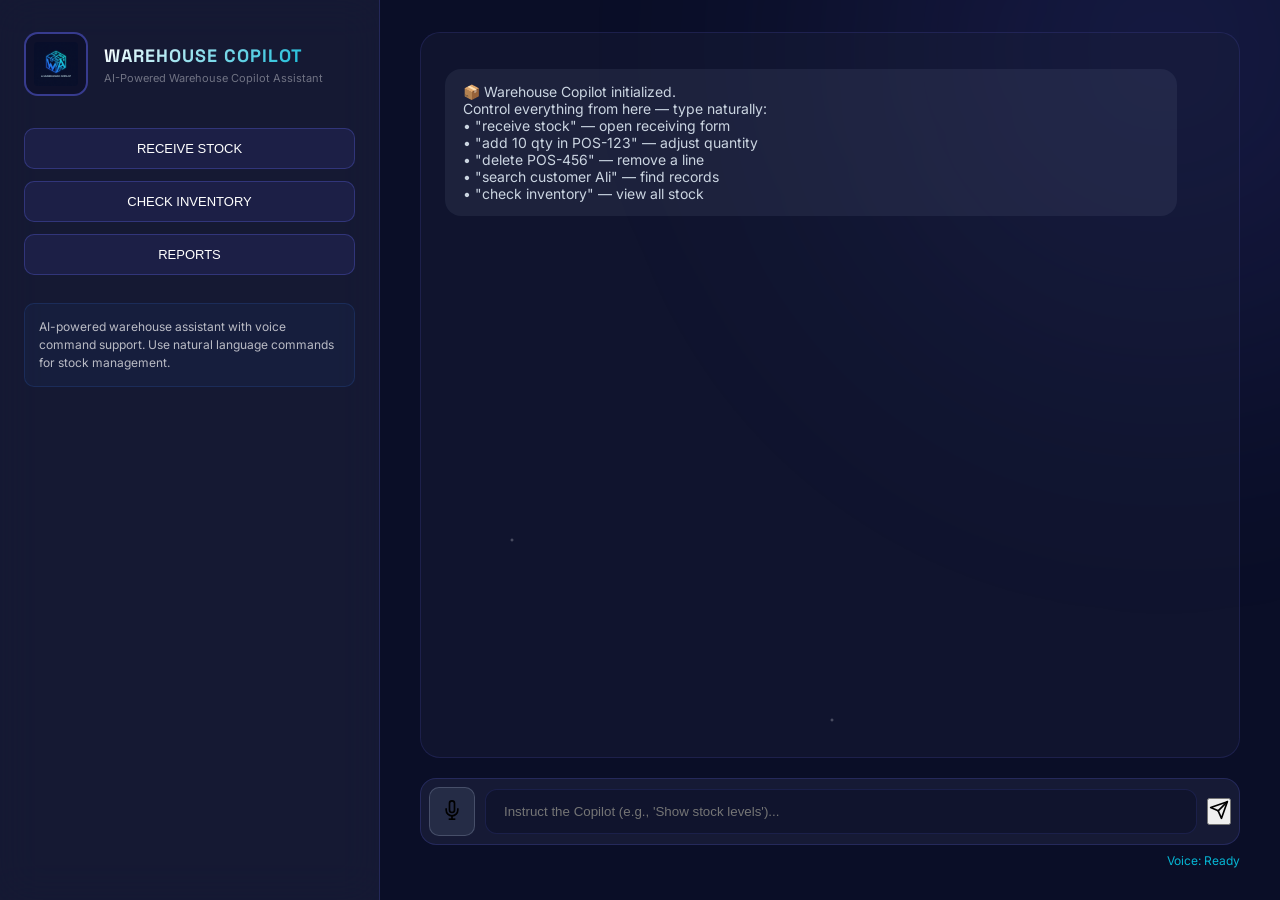
<file: Warehouse Copilot/frontend/index.html>
<!DOCTYPE html>
<html lang="en">
<head>
  <meta charset="UTF-8" />
  <meta name="viewport" content="width=1920, initial-scale=1.0"/>
  <meta name="description" content="Warehouse Copilot - AI-powered warehouse management and inventory tracking system" />
  <title>Warehouse Copilot - Enterprise Logistics Engine</title>
  <link rel="stylesheet" href="./styles.css">
</head>
<body>
  <div class="app">
    <aside class="sidebar">
      <div class="brand">
        <img src="./logo.png" alt="Warehouse Copilot Logo" class="logo">
        <div>
          <h1>WAREHOUSE COPILOT</h1>
          <p class="subtitle">AI-Powered Warehouse Copilot Assistant</p>
        </div>
      </div>

      <div class="quick-actions">
        <button class="chip" data-action="receive">RECEIVE STOCK</button>
        <button class="chip" data-action="inventory">CHECK INVENTORY</button>
        <button class="chip" data-action="reports">REPORTS</button>
      </div>

      <div class="info">
        <p>AI-powered warehouse assistant with voice command support. Use natural language commands for stock management.</p>
      </div>
    </aside>

    <main class="main">
      <div class="chat-panel" id="chat-log"></div>

      <div class="input-panel">
        <button id="micBtn" class="mic-btn" title="Voice Command">
          <svg width="20" height="20" viewBox="0 0 24 24" fill="none" stroke="currentColor" stroke-width="2">
            <path d="M12 1a3 3 0 0 0-3 3v8a3 3 0 0 0 6 0V4a3 3 0 0 0-3-3z"></path>
            <path d="M19 10v2a7 7 0 0 1-14 0v-2"></path>
            <line x1="12" y1="19" x2="12" y2="23"></line>
            <line x1="8" y1="23" x2="16" y2="23"></line>
          </svg>
        </button>
        <input id="userInput" type="text" placeholder="Instruct the Copilot (e.g., 'Show stock levels')..." />
        <button id="sendBtn">
          <svg width="20" height="20" viewBox="0 0 24 24" fill="none" stroke="currentColor" stroke-width="2" stroke-linecap="round" stroke-linejoin="round">
            <line x1="22" y1="2" x2="11" y2="13"></line>
            <polygon points="22 2 15 22 11 13 2 9 22 2"></polygon>
          </svg>
        </button>
      </div>
      <div id="voiceStatus" class="voice-status">Voice: Ready</div>
    </main>
  </div>

  <!-- Receiving Modal -->
  <div class="modal-overlay" id="modal">
    <div class="modal modal-wide">
      <h2>Stock Receiving Form</h2>

      <div class="section-title">Header Information</div>
      <div class="form-grid">
        <div>
          <label>Customer</label>
          <input type="text" id="customer" placeholder="ABC Trading Co." />
        </div>
        <div>
          <label>Warehouse</label>
          <input type="text" id="warehouse" placeholder="WH1" />
        </div>
        <div>
          <label>Receiving Date</label>
          <input type="date" id="receiving_date" />
        </div>
        <div>
          <label>Reference No</label>
          <input type="text" id="reference_no" placeholder="PO-12345" />
        </div>
      </div>

      <div class="section-title">Line Items</div>
      <div class="line-items">
        <table class="line-table">
          <thead>
            <tr>
              <th>Item Code</th>
              <th>Location</th>
              <th>Batch No</th>
              <th>MFG Date</th>
              <th>Expiry Date</th>
              <th>Shelf Expiry Date</th>
              <th>Quantity</th>
              <th>Status</th>
              <th></th>
            </tr>
          </thead>
          <tbody id="lineItemsBody"></tbody>
        </table>
        <button id="addLineBtn" class="btn ghost add-row">+ Add Item</button>
      </div>

      <div class="modal-actions">
        <button id="closeModal" class="btn ghost">Cancel</button>
        <button id="confirmBtn" class="btn primary">Confirm</button>
      </div>
    </div>
  </div>

  <script src="./app.js"></script>
</body>
</html>
</file>
<file: Warehouse Copilot/frontend/styles.css>
@import url('https://fonts.googleapis.com/css2?family=Space+Grotesk:wght@300;400;500;600;700&family=Inter:wght@300;400;500;600&display=swap');

* {
  box-sizing: border-box;
  margin: 0;
  padding: 0;
}

:root {
  --space-black: #0a0e27;
  --deep-space: #1a1f3a;
  --cosmic-purple: #6366f1;
  --neon-blue: #3b82f6;
  --cyan-glow: #06b6d4;
  --purple-glow: #8b5cf6;
  --pink-accent: #ec4899;
  --star-white: #ffffff;
  --danger-red: #ef4444;
  --font-primary: 'Space Grotesk', system-ui, sans-serif;
  --font-secondary: 'Inter', sans-serif;
}

html {
  font-size: 16px;
  -webkit-font-smoothing: antialiased;
  -moz-osx-font-smoothing: grayscale;
}

body {
  margin: 0;
  font-family: var(--font-secondary);
  background: var(--space-black);
  color: var(--star-white);
  overflow-x: hidden;
  position: relative;
}

/* Animated Starfield Background */
body::before {
  content: "";
  position: fixed;
  top: 0;
  left: 0;
  width: 100%;
  height: 100%;
  background:
    radial-gradient(2px 2px at 20% 30%, white, transparent),
    radial-gradient(2px 2px at 60% 70%, white, transparent),
    radial-gradient(1px 1px at 50% 50%, white, transparent),
    radial-gradient(1px 1px at 80% 10%, white, transparent),
    radial-gradient(2px 2px at 90% 60%, white, transparent),
    radial-gradient(1px 1px at 33% 80%, white, transparent),
    radial-gradient(1px 1px at 15% 95%, white, transparent);
  background-size: 200% 200%, 150% 150%, 180% 180%, 220% 220%, 190% 190%, 210% 210%, 160% 160%;
  background-position: 0% 0%, 50% 50%, 100% 0%, 0% 100%, 50% 0%, 0% 50%, 100% 100%;
  animation: twinkle 60s ease-in-out infinite;
  opacity: 0.6;
  z-index: 0;
  pointer-events: none;
}

@keyframes twinkle {
  0%, 100% { opacity: 0.6; }
  50% { opacity: 0.8; }
}

body::after {
  content: "";
  position: fixed;
  top: -50%;
  right: -30%;
  width: 1000px;
  height: 1000px;
  background: radial-gradient(circle, rgba(99, 102, 241, 0.15), transparent 70%);
  border-radius: 50%;
  filter: blur(80px);
  animation: float 20s ease-in-out infinite;
  z-index: 0;
  pointer-events: none;
}

@keyframes float {
  0%, 100% { transform: translate(0, 0) scale(1); }
  50% { transform: translate(-100px, 100px) scale(1.1); }
}

.app {
  display: grid;
  grid-template-columns: 380px 1fr;
  min-height: 100vh;
  position: relative;
  z-index: 1;
  max-width: 1920px;
  margin: 0 auto;
}

/* Sidebar with Glassmorphism */
.sidebar {
  position: relative;
  background: rgba(26, 31, 58, 0.7);
  backdrop-filter: blur(20px);
  border-right: 1px solid rgba(99, 102, 241, 0.2);
  padding: 32px 24px;
  overflow: hidden;
}

/* Brand Section */
.brand {
  display: flex;
  gap: 16px;
  align-items: center;
  margin-bottom: 32px;
  position: relative;
  z-index: 2;
}

.logo {
  width: 64px;
  height: 64px;
  object-fit: contain;
  background: rgba(10, 14, 39, 0.6);
  padding: 8px;
  border-radius: 14px;
  border: 2px solid rgba(99, 102, 241, 0.5);
}

.sidebar h1 {
  margin: 0;
  font-size: 18px;
  font-family: var(--font-primary);
  font-weight: 700;
  letter-spacing: 1px;
  background: linear-gradient(135deg, #fff 0%, var(--cyan-glow) 100%);
  -webkit-background-clip: text;
  background-clip: text;
  -webkit-text-fill-color: transparent;
}

.subtitle {
  margin: 4px 0 0;
  opacity: 0.65;
  font-size: 11px;
  color: rgba(255, 255, 255, 0.6);
}

/* Quick Actions */
.quick-actions {
  display: grid;
  gap: 12px;
  margin-bottom: 28px;
}

.chip {
  background: rgba(99, 102, 241, 0.1);
  color: #fff;
  border: 1px solid rgba(99, 102, 241, 0.3);
  padding: 12px 18px;
  border-radius: 10px;
  cursor: pointer;
  font-size: 13px;
  font-weight: 500;
}

/* Info Box */
.info {
  font-size: 12px;
  line-height: 1.5;
  background: rgba(59, 130, 246, 0.05);
  padding: 14px;
  border-radius: 10px;
  border: 1px solid rgba(59, 130, 246, 0.15);
  color: rgba(255, 255, 255, 0.7);
}

/* Main Content Area */
.main {
  display: flex;
  flex-direction: column;
  padding: 32px 40px;
  max-width: 1400px;
  margin: 0 auto;
  width: 100%;
}

/* Chat Panel */
.chat-panel {
  flex: 1;
  background: rgba(26, 31, 58, 0.4);
  border-radius: 20px;
  padding: 24px;
  overflow-y: auto;
  border: 1px solid rgba(99, 102, 241, 0.15);
  min-height: 500px;
}

/* Messages */
.msg {
  margin: 12px 0;
  padding: 14px 18px;
  border-radius: 16px;
  max-width: 95%;
  font-size: 14px;
}

.msg.assistant {
  background: rgba(59, 130, 246, 0.12);
  color: #e0e7ff;
}

.msg.system {
  background: rgba(100, 116, 139, 0.15);
  color: #cbd5e1;
}

.msg.error {
  background: rgba(239, 68, 68, 0.15);
  color: #fecaca;
}

.msg.user {
  background: linear-gradient(135deg, var(--cosmic-purple), var(--purple-glow));
  color: #fff;
  margin-left: auto;
  border-bottom-right-radius: 4px;
}

.msg.success {
  background: rgba(16, 185, 129, 0.15);
  color: #a7f3d0;
  border: 1px solid rgba(16, 185, 129, 0.3);
}

.msg.warning {
  background: rgba(245, 158, 11, 0.15);
  color: #fde68a;
  border: 1px solid rgba(245, 158, 11, 0.3);
}

/* Inventory Card */
.msg.card {
  max-width: 100%;
  padding: 0;
  overflow: hidden;
  background: rgba(26, 31, 58, 0.6);
  border: 1px solid rgba(99, 102, 241, 0.3);
}

.card-header {
  background: linear-gradient(135deg, rgba(99, 102, 241, 0.3), rgba(139, 92, 246, 0.3));
  padding: 16px 20px;
  font-weight: 600;
  font-size: 15px;
}

.inventory-filters {
  padding: 12px 16px;
  border-bottom: 1px solid rgba(99, 102, 241, 0.2);
}

.filter-group {
  display: grid;
  grid-template-columns: 1.6fr 1fr 1fr 1fr 1fr auto auto;
  gap: 10px;
}

.filter-group input {
  padding: 10px 12px;
  border-radius: 10px;
  border: 1px solid rgba(99, 102, 241, 0.3);
  background: rgba(10, 14, 39, 0.6);
  color: #fff;
  font-size: 12px;
}

.inventory-table-wrapper {
  overflow-x: auto;
}

.inventory-table {
  width: 100%;
  border-collapse: collapse;
  font-size: 12px;
}

.inventory-table thead {
  background: rgba(99, 102, 241, 0.15);
}

.inventory-table th,
.inventory-table td {
  padding: 10px 12px;
  text-align: left;
  border-bottom: 1px solid rgba(99, 102, 241, 0.12);
}

.inline-input {
  width: 100%;
  padding: 6px 8px;
  border-radius: 6px;
  border: 1px solid rgba(99, 102, 241, 0.3);
  background: rgba(10, 14, 39, 0.6);
  color: #fff;
  font-size: 12px;
}

.action-cell {
  display: flex;
  flex-wrap: wrap;
  gap: 6px;
}

/* Buttons */
.btn {
  padding: 10px 18px;
  border-radius: 10px;
  border: none;
  cursor: pointer;
  font-weight: 600;
  font-size: 13px;
}

.btn.small {
  padding: 6px 10px;
  font-size: 11px;
}

.btn.primary {
  background: linear-gradient(135deg, var(--cosmic-purple) 0%, var(--purple-glow) 100%);
  color: #fff;
}

.btn.ghost {
  background: rgba(100, 116, 139, 0.2);
  color: #e2e8f0;
  border: 1px solid rgba(148, 163, 184, 0.3);
}

.btn.danger {
  background: rgba(239, 68, 68, 0.2);
  color: #fecaca;
  border: 1px solid rgba(239, 68, 68, 0.4);
}

/* Input Panel */
.input-panel {
  display: flex;
  align-items: center;
  gap: 10px;
  margin-top: 20px;
  background: rgba(26, 31, 58, 0.8);
  padding: 8px;
  border-radius: 16px;
  border: 1px solid rgba(99, 102, 241, 0.2);
}

.input-panel input {
  flex: 1;
  padding: 14px 18px;
  border-radius: 12px;
  border: 1px solid rgba(99, 102, 241, 0.15);
  background: rgba(10, 14, 39, 0.5);
  color: #fff;
}

/* Mic Button */
.mic-btn {
  background: rgba(100, 116, 139, 0.2);
  border: 1px solid rgba(148, 163, 184, 0.3);
  padding: 12px;
  border-radius: 10px;
  cursor: pointer;
}

.voice-status {
  margin-top: 8px;
  font-size: 12px;
  color: var(--cyan-glow);
  text-align: right;
}

/* Modal Overlay */
.modal-overlay {
  display: none;
  position: fixed;
  inset: 0;
  background: rgba(10, 14, 39, 0.85);
  backdrop-filter: blur(8px);
  align-items: center;
  justify-content: center;
  z-index: 1000;
}

.modal {
  background: rgba(26, 31, 58, 0.95);
  width: 90%;
  max-width: 780px;
  padding: 32px;
  border-radius: 24px;
  border: 2px solid rgba(99, 102, 241, 0.3);
}

.modal-wide {
  max-width: 1100px;
}

.section-title {
  margin: 12px 0 10px;
  font-size: 13px;
  letter-spacing: 0.6px;
  text-transform: uppercase;
  color: var(--cyan-glow);
}

.form-grid {
  display: grid;
  grid-template-columns: 1fr 1fr;
  gap: 16px;
  margin-bottom: 24px;
}

.form-grid label {
  display: block;
  font-size: 13px;
  font-weight: 500;
  margin-bottom: 6px;
  color: var(--cyan-glow);
}

.form-grid input {
  width: 100%;
  padding: 12px 16px;
  border-radius: 10px;
  border: 2px solid rgba(99, 102, 241, 0.3);
  background: rgba(10, 14, 39, 0.6);
  color: #fff;
}

.line-items {
  display: flex;
  flex-direction: column;
  gap: 12px;
}

.line-table {
  width: 100%;
  border-collapse: collapse;
  background: rgba(10, 14, 39, 0.4);
  border-radius: 12px;
  overflow: hidden;
  border: 1px solid rgba(99, 102, 241, 0.2);
}

.line-table th,
.line-table td {
  padding: 10px 12px;
  text-align: left;
  font-size: 12px;
  border-bottom: 1px solid rgba(99, 102, 241, 0.12);
}

.line-table input,
.line-table select {
  width: 100%;
  padding: 8px 10px;
  border-radius: 8px;
  border: 1px solid rgba(99, 102, 241, 0.3);
  background: rgba(10, 14, 39, 0.6);
  color: #fff;
  font-size: 12px;
}

.modal-actions {
  display: flex;
  gap: 12px;
  justify-content: flex-end;
  margin-top: 24px;
}

@media (max-width: 968px) {
  .app {
    grid-template-columns: 1fr;
  }
  .filter-group {
    grid-template-columns: 1fr;
  }
  .form-grid {
    grid-template-columns: 1fr;
  }
}

/* Upgrade: icon action buttons */
.icon-btn {
  width: 34px;
  height: 34px;
  border-radius: 10px;
  border: 1px solid rgba(99, 102, 241, 0.35);
  background: rgba(99, 102, 241, 0.18);
  color: #e0e7ff;
  display: inline-flex;
  align-items: center;
  justify-content: center;
  cursor: pointer;
  transition: all 0.2s ease;
  box-shadow: inset 0 0 12px rgba(99, 102, 241, 0.12);
}

.icon-btn:hover {
  border-color: rgba(99, 102, 241, 0.7);
  background: rgba(99, 102, 241, 0.3);
  transform: translateY(-1px);
}

.icon-btn.danger {
  border-color: rgba(239, 68, 68, 0.45);
  background: rgba(239, 68, 68, 0.2);
  color: #fecaca;
}

.icon-btn.danger:hover {
  background: rgba(239, 68, 68, 0.35);
  border-color: rgba(239, 68, 68, 0.7);
}

.action-cell {
  display: flex;
  gap: 8px;
  align-items: center;
}

/* Polished table spacing + sticky header */
.inventory-table-wrapper {
  max-height: 520px;
  overflow: auto;
  border-radius: 16px;
}

.inventory-table thead th {
  position: sticky;
  top: 0;
  z-index: 2;
  background: rgba(19, 24, 58, 0.95);
  backdrop-filter: blur(6px);
}

.inventory-table tbody tr:nth-child(even) {
  background: rgba(255, 255, 255, 0.02);
}

.inventory-table tbody tr:hover {
  background: rgba(99, 102, 241, 0.08);
}

.inventory-table td,
.inventory-table th {
  padding: 14px 16px;
}

/* Cleaner inputs */
.inline-input {
  background: rgba(255, 255, 255, 0.04);
  border: 1px solid rgba(99, 102, 241, 0.28);
  border-radius: 10px;
  padding: 8px 10px;
  color: #e5e7eb;
}

.inline-input:focus {
  outline: none;
  border-color: rgba(99, 102, 241, 0.7);
  box-shadow: 0 0 0 3px rgba(99, 102, 241, 0.15);
}

/* Edit mode highlight */
tr.editing {
  background: rgba(99, 102, 241, 0.12);
  outline: 1px solid rgba(99, 102, 241, 0.4);
}

/* Icon buttons */
.icon-btn {
  width: 34px;
  height: 34px;
  border-radius: 10px;
  border: 1px solid rgba(99, 102, 241, 0.35);
  background: rgba(99, 102, 241, 0.18);
  color: #e0e7ff;
  display: inline-flex;
  align-items: center;
  justify-content: center;
  cursor: pointer;
  transition: all 0.2s ease;
}

.icon-btn:hover {
  border-color: rgba(99, 102, 241, 0.7);
  background: rgba(99, 102, 241, 0.3);
  transform: translateY(-1px);
}

.icon-btn.save {
  border-color: rgba(16, 185, 129, 0.45);
  background: rgba(16, 185, 129, 0.2);
  color: #d1fae5;
}

.icon-btn.save:hover {
  background: rgba(16, 185, 129, 0.35);
  border-color: rgba(16, 185, 129, 0.7);
}

.icon-btn.edit {
  border-color: rgba(59, 130, 246, 0.45);
  background: rgba(59, 130, 246, 0.2);
  color: #dbeafe;
}

.icon-btn.edit:hover {
  background: rgba(59, 130, 246, 0.35);
  border-color: rgba(59, 130, 246, 0.7);
}

.icon-btn.danger {
  border-color: rgba(239, 68, 68, 0.45);
  background: rgba(239, 68, 68, 0.2);
  color: #fecaca;
}

.icon-btn.danger:hover {
  background: rgba(239, 68, 68, 0.35);
  border-color: rgba(239, 68, 68, 0.7);
}

.action-cell {
  display: flex;
  gap: 8px;
  align-items: center;
}

.cell-wrap {
  min-width: 80px;
}

.view-text {
  display: inline-block;
  padding: 6px 8px;
  border-radius: 8px;
  background: rgba(255, 255, 255, 0.04);
  color: #e5e7eb;
}

.inline-input {
  display: none;
  width: 100%;
  background: rgba(255, 255, 255, 0.04);
  border: 1px solid rgba(99, 102, 241, 0.28);
  border-radius: 10px;
  padding: 8px 10px;
  color: #e5e7eb;
}

tr.editing .inline-input {
  display: block;
}

tr.editing .view-text {
  display: none;
}

tr.editing .inline-input:focus {
  outline: none;
  border-color: rgba(99, 102, 241, 0.8);
  box-shadow: 0 0 0 3px rgba(99, 102, 241, 0.15);
}

/* Force sidebar layout back */
.app {
  grid-template-columns: 380px 1fr;
}

/* Remove horizontal scroll and tighten table */
.inventory-table-wrapper {
  overflow-x: hidden;
  max-width: 100%;
}

.inventory-table {
  table-layout: fixed;
  width: 100%;
  font-size: 11px;
}

.inventory-table th,
.inventory-table td {
  padding: 10px 10px;
  white-space: normal;
  word-break: break-word;
}

.filter-group {
  grid-template-columns: 1.5fr 1fr 1fr 0.8fr 0.8fr auto auto;
  gap: 8px;
}

.cell-wrap {
  min-width: 0;
}

.view-text {
  padding: 4px 6px;
  font-size: 11px;
}

.inline-input {
  padding: 6px 8px;
  font-size: 11px;
}

/* Typing Indicator Animation */
.typing-indicator {
  display: flex;
  gap: 6px;
  padding: 12px 18px !important;
}

.typing-indicator .dot {
  width: 8px;
  height: 8px;
  border-radius: 50%;
  background: var(--cyan-glow);
  animation: typingBounce 0.6s infinite alternate;
}

.typing-indicator .dot:nth-child(2) {
  animation-delay: 0.15s;
}

.typing-indicator .dot:nth-child(3) {
  animation-delay: 0.3s;
}

@keyframes typingBounce {
  to {
    transform: translateY(-6px);
    opacity: 0.4;
  }
}
</file>
